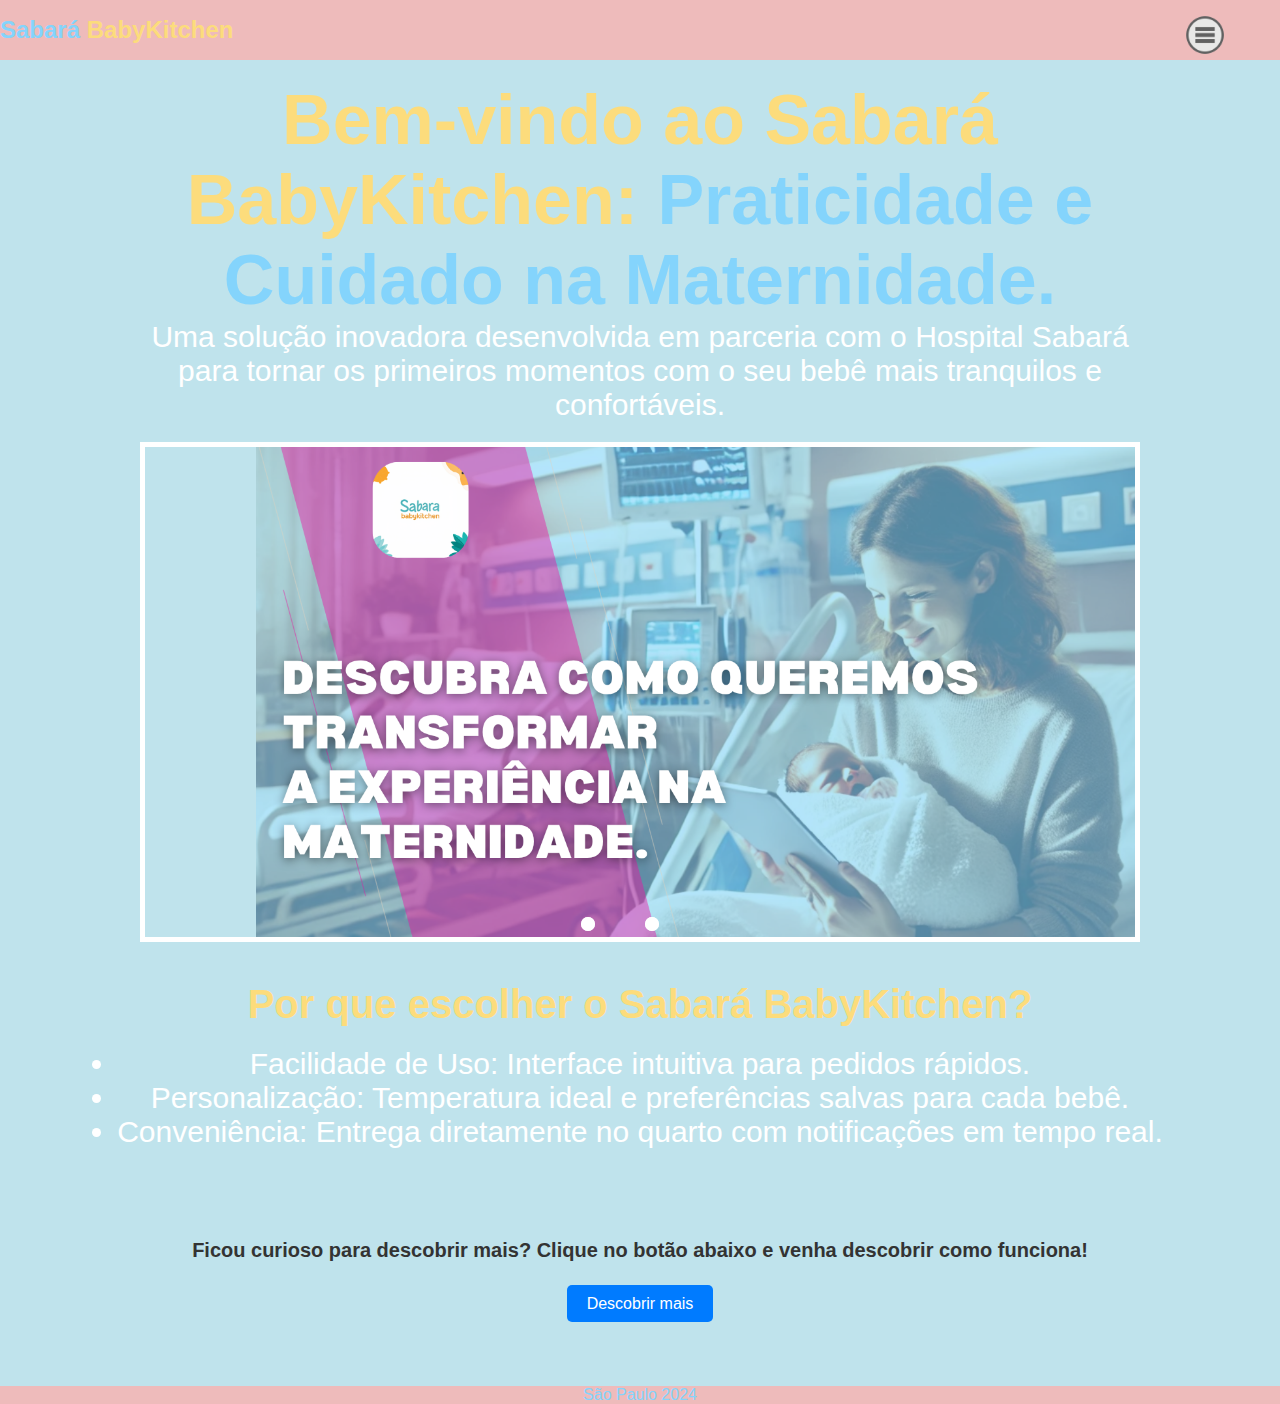
<file: front/index.html>
<!DOCTYPE html>
<html lang="pt-br">

<head>
    <meta charset="UTF-8">
    <meta name="viewport" content="width=device-width, initial-scale=1.0">
    <title>Global Solution</title>
    <link rel="stylesheet" href="./CSS/style.css">
    <script src="./js/script.js" defer></script>
</head>

<body>
    <header>
        <h2>Sabará <span>BabyKitchen</span></h2>
        <div class="menu">
            <img src="./SRC/imgs/—Pngtree—menu vector icon_3722538.png" alt="menu" id="buger">

    </header>
    <div class="container--modal">
        <img src="./SRC/imgs/marca-x.png" alt="menu" id="x">
        <nav>
            <a href="index.html">Início</a>
            <a href="index2.html">Como Funciona</a>
            <a href="index3.html">Benefícios</a>
            <a href="index4.html">Impactos do Problema</a>
            <a href="index5.html">Testemunhos</a>
            <a href="index6.html">FAQ</a>
            <a href="menu.html">Entre em contato conosco</a>
        </nav>
    </div>
    <main>
        <div class="container">
            <div class="text-container">
                <h1><span>Bem-vindo ao Sabará BabyKitchen: </span>Praticidade e Cuidado na Maternidade.</h1>
                <p>Uma solução inovadora desenvolvida em parceria com o Hospital Sabará para tornar os primeiros momentos com o seu bebê mais tranquilos e confortáveis.</p>
            </div>
            <div class="slider">

                <!-- Criando Slides -->

                <div class="slides">


                    <input type="radio" nome="radio-btn" id="radio1">
                    <input type="radio" nome="radio-btn" id="radio2">

                    <div class="slide first">
                        <img src="./SRC/imgs/banner-.png" alt="Imagem-1">
                    </div>

                    <div class="slide">
                        <img src="./SRC/imgs/logo-Sabará BabyKitchen.png" alt="Imagem-2">
                    </div>

                    <diV class="navigation-auto">
                        <div class="auto-btn1"></div>
                        <div class="auto-btn2"></div>

                    </diV>

                </div>

                <div class="manual-navigation">
                    <label for="radio1" class="manual-btn"></label>
                    <label for="radio2" class="manual-btn"></label>

                </div>
            </div>


            <div class="text-02">
                <h2>Por que escolher o Sabará BabyKitchen?</h2>
                <ul>
                    <li>Facilidade de Uso: Interface intuitiva para pedidos rápidos.
                    </li>
                    <li>Personalização: Temperatura ideal e preferências salvas para cada bebê.
                    </li>
                    <li>Conveniência: Entrega diretamente no quarto com notificações em tempo real.
                    </li>
                </ul>
            </div>
            <div class="call-to-action">
                <p class="cta-text">Ficou curioso para descobrir mais? Clique no botão abaixo e venha descobrir como funciona!</p>
                <p>
                    <a href="index2.html" class="cta-button">Descobrir mais</a>
                </p>
              </div>
        </div>


    </main>

    <footer>São Paulo 2024</footer>
</body>

</html>
</file>
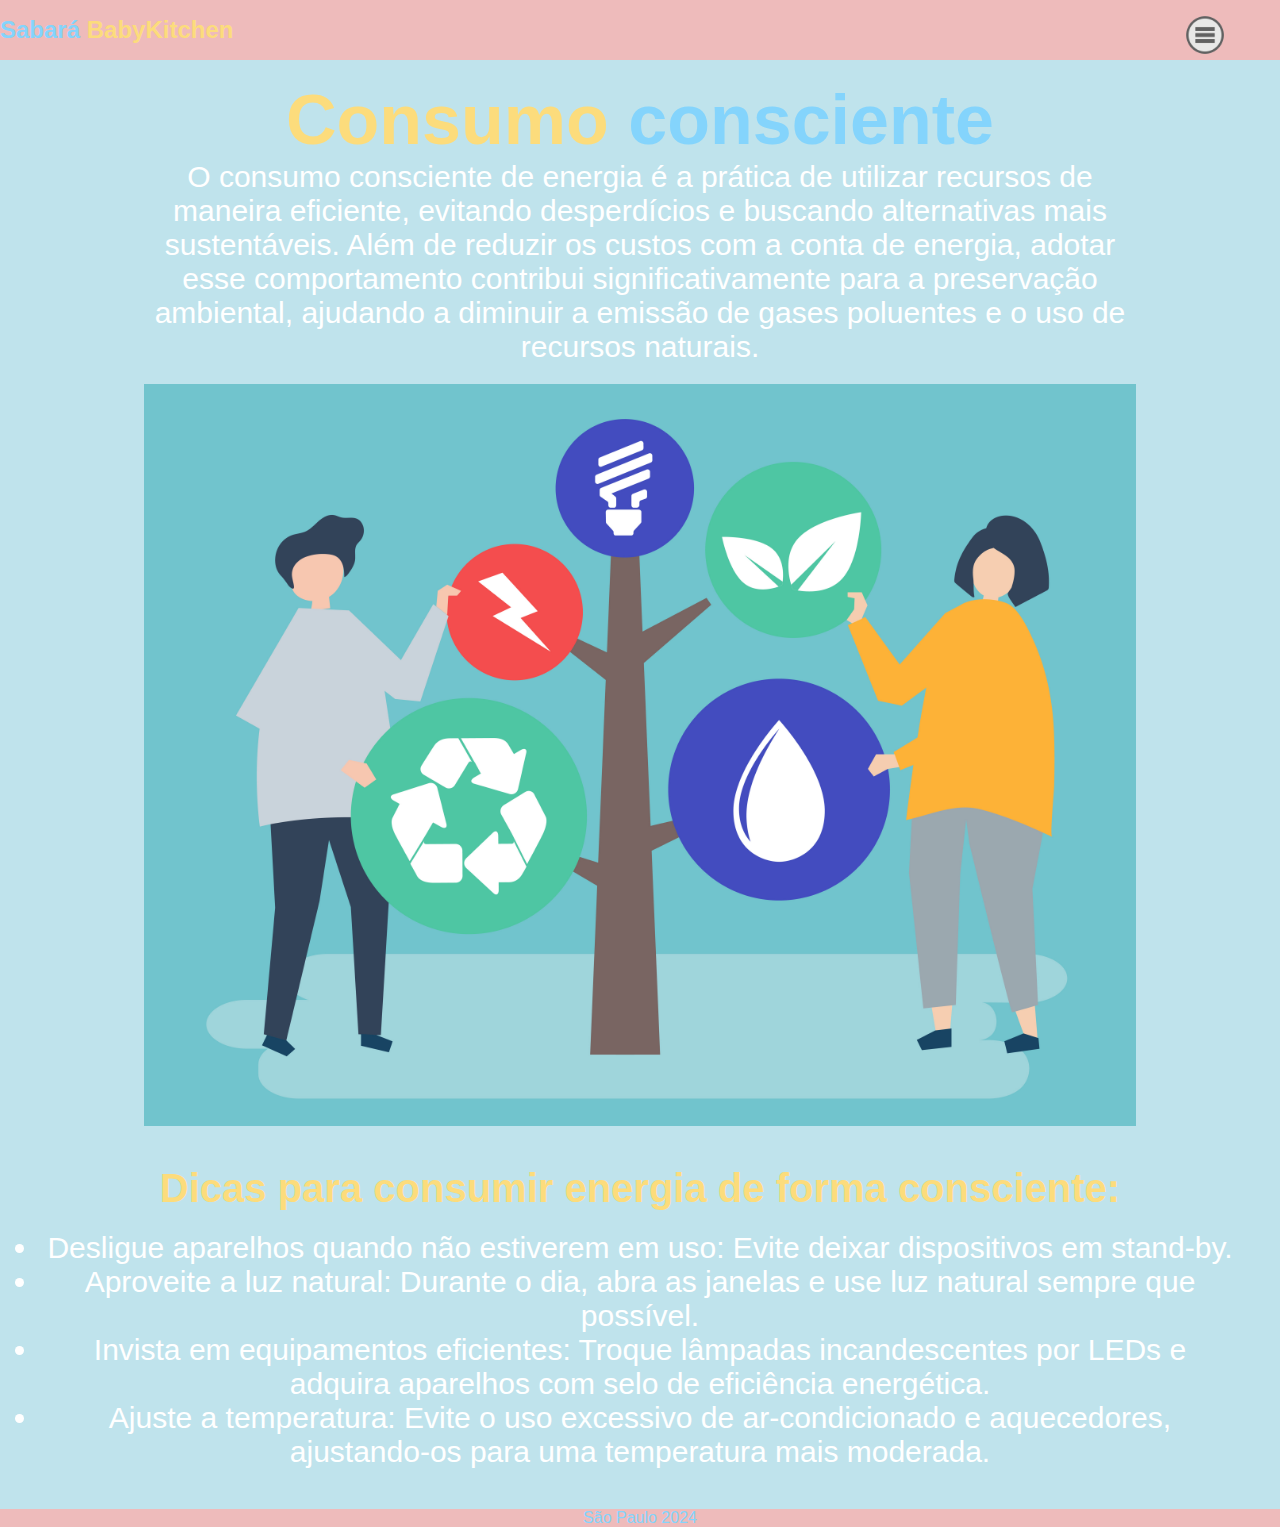
<file: front/index2.html>
<!DOCTYPE html>
<html lang="pt-br">

<head>
    <meta charset="UTF-8">
    <meta name="viewport" content="width=device-width, initial-scale=1.0">
    <title>Global Solution</title>
    <link rel="stylesheet" href="./CSS/style2.css">
    <script src="./js/script.js" defer></script>
</head>

<body>
    <header>
        <h2>Sabará <span>BabyKitchen</span></h2>
        <div class="menu">
            <img src="./SRC/imgs/—Pngtree—menu vector icon_3722538.png" alt="menu" id="buger">
    </header>
    <div class="container--modal">
        <img src="./SRC/imgs/marca-x.png" alt="menu" id="x">
        <nav>
            <a href="index.html">Home</a>
            <a href="index2.html">Consumo Conciente</a>
            <a href="index3.html">Economis de energia</a>
            <a href="index4.html">Novas ferramentas</a>
            <a href="index5.html">Testemunhos</a>
            <a href="index6.html">FAQ</a>
            <a href="menu.html">Entre em contato conosco</a>
        </nav>
    </div>
    <main>
        <div class="container">
            <div class="text-container">
                <h1><span>Consumo </span>consciente</h1>
                <p>O consumo consciente de energia é a prática de utilizar recursos de maneira eficiente, evitando
                    desperdícios e buscando alternativas mais sustentáveis. Além de reduzir os custos com a conta de
                    energia, adotar esse comportamento contribui significativamente para a preservação ambiental,
                    ajudando a diminuir a emissão de gases poluentes e o uso de recursos naturais.</p>
            </div>
            <img src="./SRC/imgs/5f9c763d57a71430a49d0930_Como o consumo consciente ajuda na redução de lixo.jpg"
                alt="foto reciclagem">
            <div class="text-02">
                <h2>Dicas para consumir energia de forma consciente:</h2>
                <ul>
                    <li>Desligue aparelhos quando não estiverem em uso: Evite deixar dispositivos em stand-by.</li>
                    <li>Aproveite a luz natural: Durante o dia, abra as janelas e use luz natural sempre que possível.
                    </li>
                    <li>Invista em equipamentos eficientes: Troque lâmpadas incandescentes por LEDs e adquira aparelhos
                        com selo de eficiência energética.</li>
                    <li>Ajuste a temperatura: Evite o uso excessivo de ar-condicionado e aquecedores, ajustando-os para
                        uma temperatura mais moderada.</li>
                </ul>
            </div>
        </div>

    </main>

    <footer>São Paulo 2024</footer>
</body>

</html>
</file>
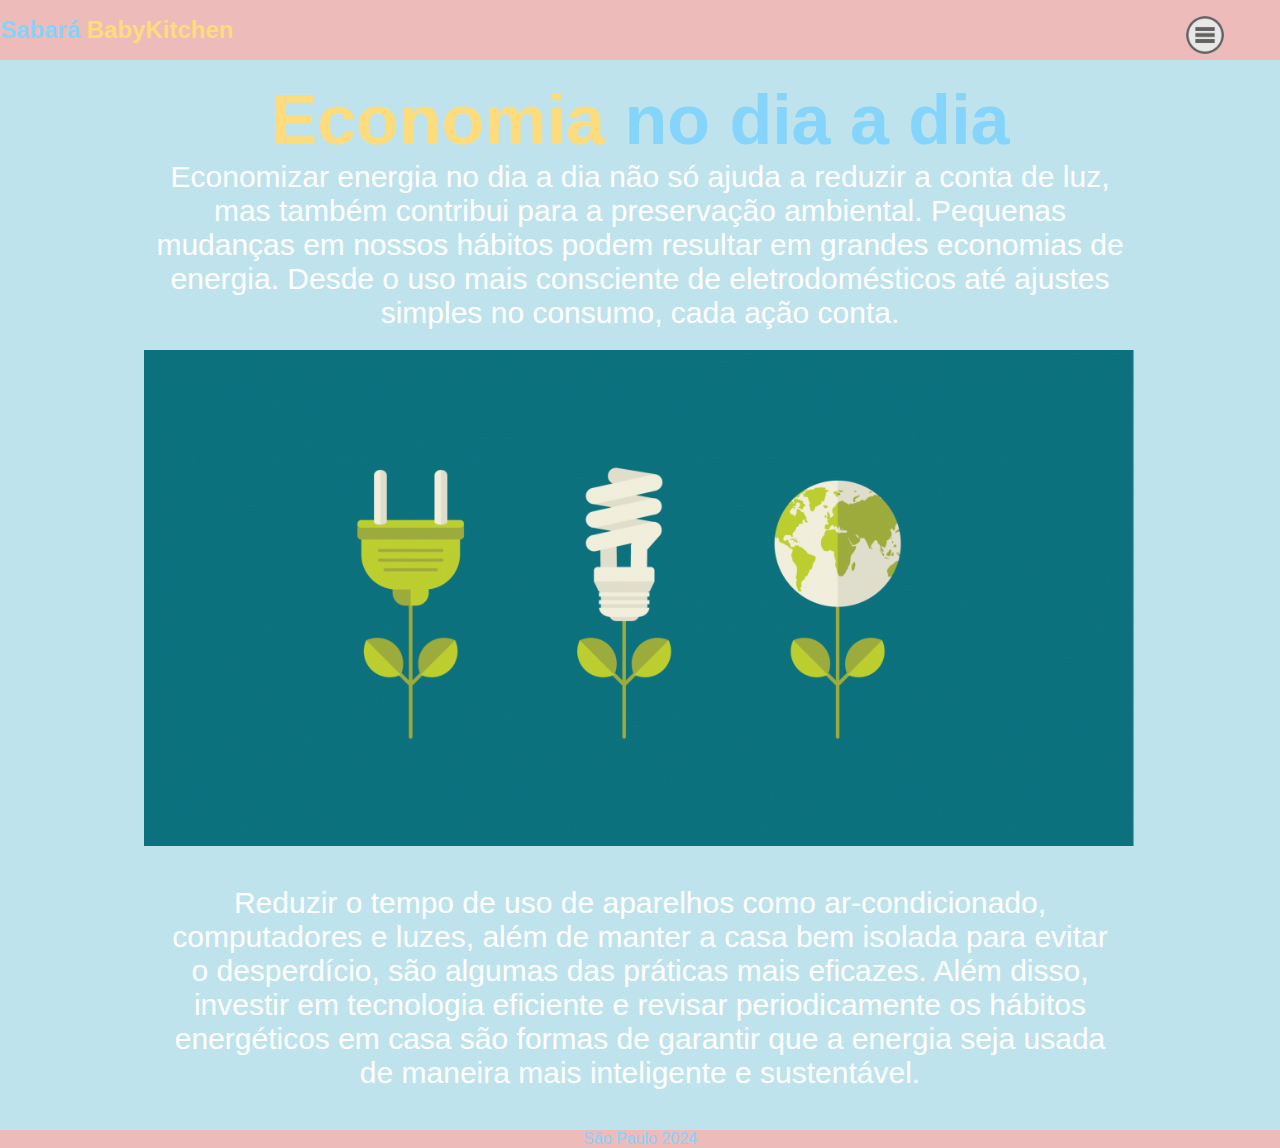
<file: front/index3.html>
<!DOCTYPE html>
<html lang="pt-br">

<head>
    <meta charset="UTF-8">
    <meta name="viewport" content="width=device-width, initial-scale=1.0">
    <title>Global Solution</title>
    <link rel="stylesheet" href="./CSS/style3.css">
    <script src="./js/script.js" defer></script>
</head>

<body>
    <header>
        <h2>Sabará <span>BabyKitchen</span></h2>
        <div class="menu">
            <img src="./SRC/imgs/—Pngtree—menu vector icon_3722538.png" alt="menu" id="buger">
    </header>
    <div class="container--modal">
        <img src="./SRC/imgs/marca-x.png" alt="menu" id="x">
        <nav>
            <a href="index.html">Home</a>
            <a href="index2.html">Consumo Conciente</a>
            <a href="index3.html">Economis de energia</a>
            <a href="index4.html">Novas ferramentas</a>
            <a href="index5.html">Testemunhos</a>
            <a href="index6.html">FAQ</a>
            <a href="menu.html">Entre em contato conosco</a>
        </nav>
    </div>
    <main>
        <div class="container">
            <div class="text-container">
                <h1><span>Economia </span>no dia a dia</h1>
                <p>Economizar energia no dia a dia não só ajuda a reduzir a conta de luz, mas também contribui para a
                    preservação ambiental. Pequenas mudanças em nossos hábitos podem resultar em grandes economias de
                    energia. Desde o uso mais consciente de eletrodomésticos até ajustes simples no consumo, cada ação
                    conta.</p>
            </div>
            <img src="./SRC/imgs/Economia-de-energia-no-condomínio-01-e1592944455779.png" alt="energia renovavel">
            <div class="text-02">
                <p>Reduzir o tempo de uso de aparelhos como ar-condicionado, computadores e luzes, além de manter a casa
                    bem isolada para evitar o desperdício, são algumas das práticas mais eficazes. Além disso, investir
                    em tecnologia eficiente e revisar periodicamente os hábitos energéticos em casa são formas de
                    garantir que a energia seja usada de maneira mais inteligente e sustentável.</p>
            </div>


        </div>

    </main>

    <footer>São Paulo 2024</footer>
</body>

</html>
</file>
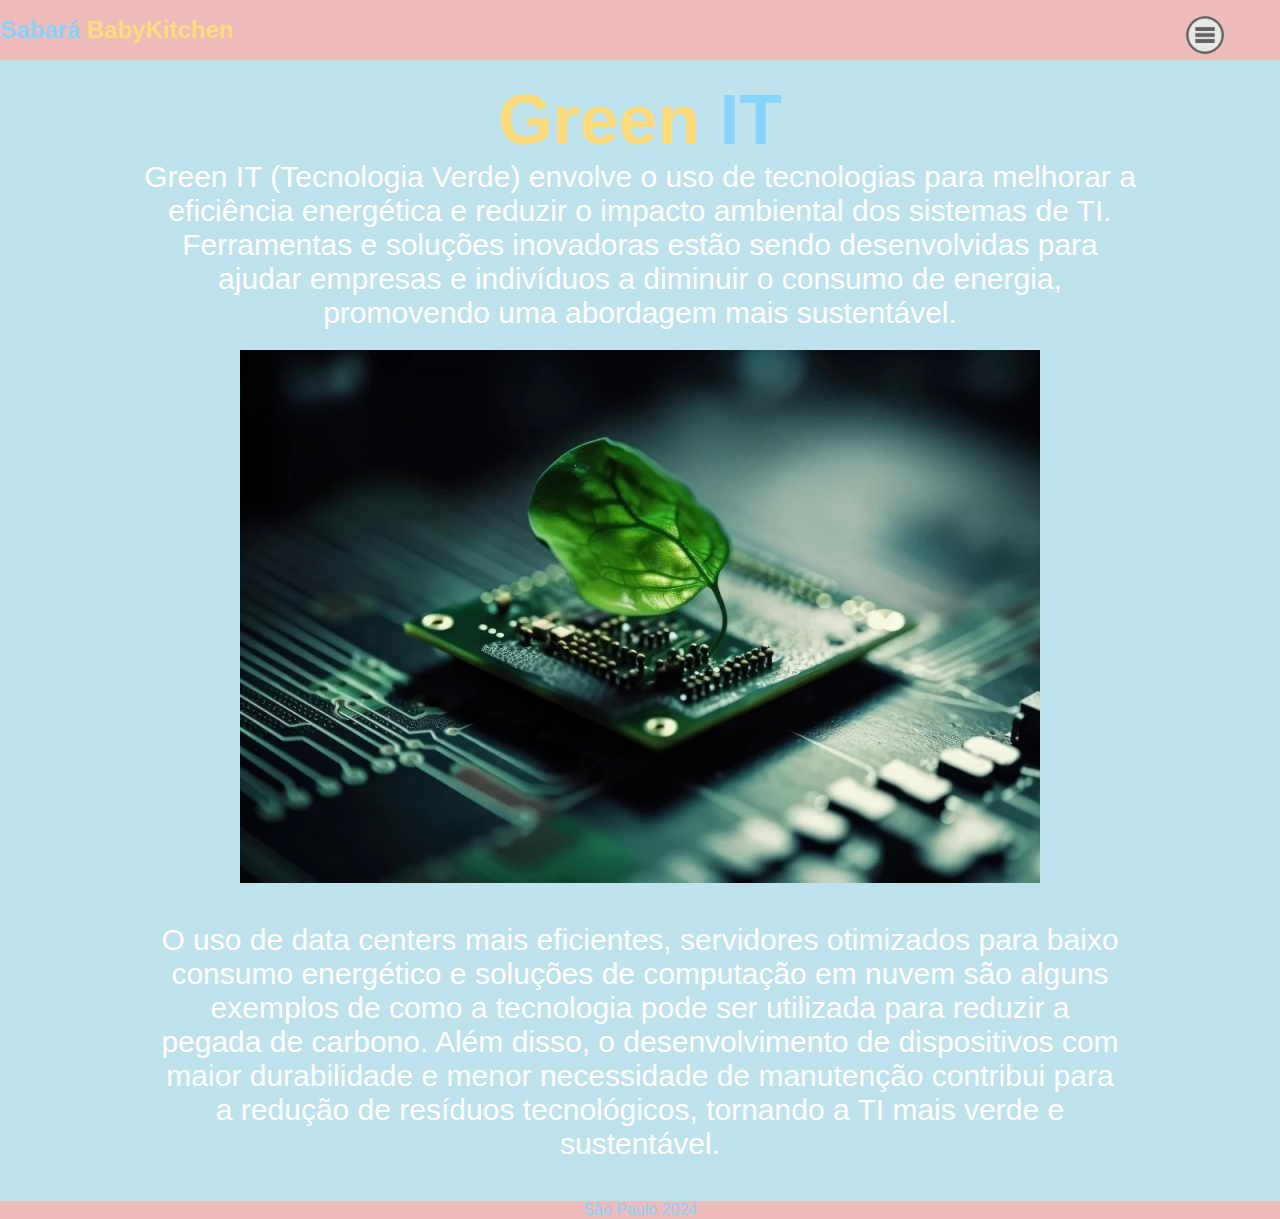
<file: front/index4.html>
<!DOCTYPE html>
<html lang="pt-br">

<head>
    <meta charset="UTF-8">
    <meta name="viewport" content="width=device-width, initial-scale=1.0">
    <title>Global Solution</title>
    <link rel="stylesheet" href="./CSS/style4.css">
    <script src="./js/script.js" defer></script>
</head>

<body>
    <header>
        <h2>Sabará <span>BabyKitchen</span></h2>
        <div class="menu">
            <img src="./SRC/imgs/—Pngtree—menu vector icon_3722538.png" alt="menu" id="buger">
    </header>
    <div class="container--modal">
        <img src="./SRC/imgs/marca-x.png" alt="menu" id="x">
        <nav>
            <a href="index.html">Home</a>
            <a href="index2.html">Consumo Conciente</a>
            <a href="index3.html">Economis de energia</a>
            <a href="index4.html">Novas ferramentas</a>
            <a href="index5.html">Testemunhos</a>
            <a href="index6.html">FAQ</a>
            <a href="menu.html">Entre em contato conosco</a>
        </nav>
    </div>
    <main>
        <div class="container">
            <div class="text-container">
                <h1><span>Green </span>IT</h1>
                <p>Green IT (Tecnologia Verde) envolve o uso de tecnologias para melhorar a eficiência energética e reduzir o impacto ambiental dos sistemas de TI. Ferramentas e soluções inovadoras estão sendo desenvolvidas para ajudar empresas e indivíduos a diminuir o consumo de energia, promovendo uma abordagem mais sustentável.</p>
            </div>
            <img src="./SRC/imgs/thumb__800_0_0_0_auto.webp" alt="Green it">
            <div class="text-02">
                <p>O uso de data centers mais eficientes, servidores otimizados para baixo consumo energético e soluções de computação em nuvem são alguns exemplos de como a tecnologia pode ser utilizada para reduzir a pegada de carbono. Além disso, o desenvolvimento de dispositivos com maior durabilidade e menor necessidade de manutenção contribui para a redução de resíduos tecnológicos, tornando a TI mais verde e sustentável.</p>
            </div>


        </div>

    </main>




    <footer>São Paulo 2024</footer>
</body>

</html>
</file>
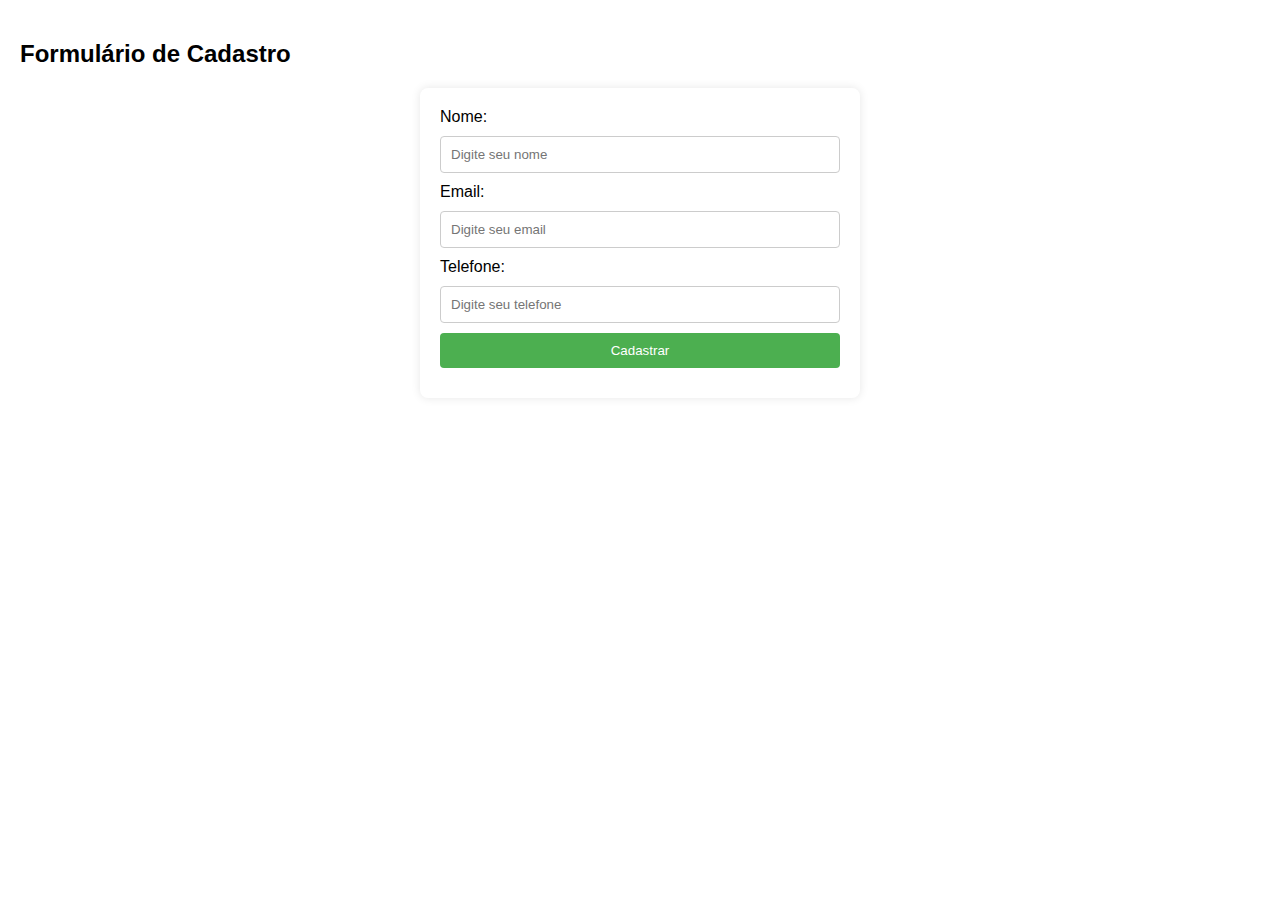
<file: front/menu.html>
<!DOCTYPE html>
<html lang="pt-br">
<head>
    <meta charset="UTF-8">
    <meta name="viewport" content="width=device-width, initial-scale=1.0">
    <title>Formulário de Cadastro</title>
    <script src="./js/script.js" defer></script>
    <style>
        /* Estilos básicos */
        body {
            font-family: Arial, sans-serif;
            margin: 0;
            padding: 20px;
            background-image: url("https://cloudfront-us-east-1.images.arcpublishing.com/estadao/PU3KNJZYIFKJBHZFH4WRRYEF24.jpg");
            background-size: cover; /* Para cobrir toda a tela */
            background-position: center; /* Para centralizar a imagem */
        }

        form {
            background-color: #fff;
            padding: 20px;
            border-radius: 8px;
            box-shadow: 0 0 10px rgba(0, 0, 0, 0.1);
            max-width: 400px;
            margin: 0 auto;
        }

        input[type="text"],
        input[type="email"],
        input[type="tel"] {
            width: 100%;
            padding: 10px;
            margin: 10px 0;
            border: 1px solid #ccc;
            border-radius: 4px;
            box-sizing: border-box;
        }

        input[type="submit"] {
            background-color: #4CAF50;
            color: white;
            padding: 10px 20px;
            border: none;
            border-radius: 4px;
            cursor: pointer;
            width: 100%;
        }

        input[type="submit"]:hover {
            background-color: #45a049;
        }

        .error {
            border-color: red;
        }

        .error-message {
            color: red;
            font-size: 12px;
        }

        .success-message {
            color: green;
            font-size: 14px;
            margin-top: 10px;
        }

        /* Estilo para o container dos toasts */
        #toastContainer {
            position: fixed;
            top: 20px;
            right: 20px;
            z-index: 1000;
            display: flex;
            flex-direction: column;
            gap: 10px;
        }

        /* Estilo padrão para os toasts */
        .toast {
            background-color: #4CAF50;
            color: white;
            padding: 15px 20px;
            border-radius: 5px;
            box-shadow: 0 4px 6px rgba(0, 0, 0, 0.1);
            animation: slideIn 0.5s ease, fadeOut 0.5s 2.5s ease forwards;
            font-family: Arial, sans-serif;
        }

        /* Animação para o toast aparecer */
        @keyframes slideIn {
            from {
                transform: translateX(100%);
                opacity: 0;
            }
            to {
                transform: translateX(0);
                opacity: 1;
            }
        }

        /* Animação para o toast desaparecer */
        @keyframes fadeOut {
            from {
                opacity: 1;
            }
            to {
                opacity: 0;
            }
        }

        /* Estilo para erro */
        .toast.error {
            background-color: #f44336;
        }
    </style>
</head>
<body>

<h2>Formulário de Cadastro</h2>
<form id="formCadastro">
    <label for="nome">Nome:</label>
    <input type="text" id="nome" name="nome" placeholder="Digite seu nome">
    <div id="errorNome" class="error-message"></div>

    <label for="email">Email:</label>
    <input type="email" id="email" name="email" placeholder="Digite seu email">
    <div id="errorEmail" class="error-message"></div>

    <label for="telefone">Telefone:</label>
    <input type="tel" id="telefone" name="telefone" placeholder="Digite seu telefone">
    <div id="errorTelefone" class="error-message"></div>

    <input type="submit" value="Cadastrar">
    <div id="successMessage" class="success-message"></div>
</form>

<!-- Contêiner para os toasts -->
<div id="toastContainer"></div>

<script>
// Função para mostrar os toasts
function showToast(message, type = "success") {
    const toast = document.createElement("div");
    toast.className = `toast ${type}`; // Adiciona a classe com base no tipo
    toast.textContent = message;

    // Adiciona o toast ao contêiner
    const container = document.getElementById("toastContainer");
    container.appendChild(toast);

    // Remove o toast após 3 segundos
    setTimeout(() => {
        toast.remove();
    }, 3000);
}

document.getElementById("formCadastro").addEventListener("submit", function (event) {
    event.preventDefault(); // Impede o envio do formulário
    let valid = true;
    let missingField = "";

    // Limpa as mensagens de erro e sucesso
    clearErrors();

    // Valida o campo nome
    const nome = document.getElementById("nome");
    if (nome.value.trim() === "") {
        showError(nome, "O nome é obrigatório.");
        missingField = "nome";
        valid = false;
    }

    // Valida o campo email
    const email = document.getElementById("email");
    const emailPattern = /^[a-zA-Z0-9._-]+@[a-zA-Z0-9.-]+\.[a-zA-Z]{2,6}$/;
    if (email.value.trim() === "") {
        showError(email, "O email é obrigatório.");
        missingField = "email";
        valid = false;
    } else if (!emailPattern.test(email.value)) {
        showError(email, "Por favor, insira um email válido.");
        missingField = "email";
        valid = false;
    }

    // Valida o campo telefone
    const telefone = document.getElementById("telefone");
    if (telefone.value.trim() === "") {
        showError(telefone, "O telefone é obrigatório.");
        missingField = "telefone";
        valid = false;
    }

    // Exibe a mensagem de sucesso ou erro
    if (valid) {
        showToast("Link de formulário enviado com sucesso!", "success");
        document.getElementById("formCadastro").reset(); // Limpa o formulário
    } else {
        showToast(`Impossível de enviar sem o(a) ${missingField}`, "error");
    }
});

// Função para mostrar erro
function showError(element, message) {
    element.classList.add("error");
    const errorMessageElement = document.getElementById("error" + element.id.charAt(0).toUpperCase() + element.id.slice(1));
    errorMessageElement.textContent = message;
}

// Função para limpar mensagens de erro
function clearErrors() {
    const inputs = document.querySelectorAll("input");
    inputs.forEach(input => {
        input.classList.remove("error");
    });
    const errorMessages = document.querySelectorAll(".error-message");
    errorMessages.forEach(message => {
        message.textContent = "";
    });
}
</script>

</body>
</html>
</file>
<file: front/CSS/style.css>
*{
    font-family: 'Comic Sans MS', cursive, sans-serif;
    margin: 0;
    padding: 0;
    box-sizing: border-box;
}
main{
    height: 100%;
    display: flex;
    justify-content: center;
    align-items: center;
    
}

body{
    display:flex;
    flex-direction: column;
    background-size: cover;
    min-height: 100vh;
    margin: 0;
    background-color: rgb(191, 227, 236);
}

h2{
    text-align: center;
    color:#84d4fc;
}

header{
    display: flex;
    justify-content: space-between;
    background-color: rgb(238, 187, 187);
    height: 60px;
    align-items: center;
}

.menu{
    color:#fcdc7c;
    display: flex;
    justify-content: space-between;
    gap: 20px;
}

.help{
    color:greenyellow;
    display: flex;
    gap: 40px;
}

.buttons--helper{
    color:greenyellow;
    display: flex;
    gap: 10px;
}

.create{
    color:green;
    display: flex;
    justify-content: space-between;
    text-align: center;

}
.text-image-container {
    display: flex;
    align-items: center;
    justify-content: space-between;
    padding: 50px;
}

.text-content {
    display: flex;
    justify-content: center;
    text-align: center;
}

img{
    
    height: auto;
    max-width: 80%;
    object-fit: cover;
}
.container {
    display: flex;
    flex-direction: column;
    align-items: center;
    justify-content: center;
    text-align: center;
    gap: 20px;
    width: 100%;
    padding: 20px;
}


.text-container {
    max-width: 80%;
    margin: 0 auto;

}
h1{
    color:#84d4fc;
    font-size: 70px;
    text-align: center;
}

ul{
    font-size: 30px;
    color: white;
    
}

p{
    font-size: 30px;
    color: white;
    
}

span{
    color: #fcdc7c;
}

.text-02 {
    display: flex;
    flex-direction: column;
    align-items: center;
    justify-content: center;
    text-align: center;
    gap: 20px;
    width: 100%;
    padding: 20px;
}

.text-02 h2 {
    font-size: 40px;
    color: #fcdc7c;
}

.text-02 p {
    max-width: 80%;
    margin: 0 auto;
}

footer{
    color: #84d4fc;
    background-color: rgb(238, 187, 187);
    text-align: center;
}



.prop{
    text-align: center;
    color: aliceblue;
    direction: "right";
    
}

.slider{
    margin: 0 auto;
    width: 1000px;
    height: 500px;
    overflow: hidden;
    border: 5px solid #FFF;

}

.slides{
    width: 450%;
    height: 500px;
    display: flex;
}

.slides input {
    display: none;
}

.slide{
    width: 25%;
    position: relative;
    transition: 2s;
}

.slide img {
    width: 100%;
    height: 100%; /* Garante que a imagem ocupe toda a altura do slide */
    object-fit: cover; 
}

.radio-btn{
    align-self: center;
}

.manual-navigation{
    position: absolute;
    width: 1000px;
    margin-top: -30px;
    display: flex;
    justify-content: center;
    background: none;
}

.manual-btn{
    border: 2px solid #FFF;
    padding: 5px;
    border-radius: 10px;
    cursor: pointer;
    transition: 0.5s;
}

.manual-btn:not(last-child){
    margin-right: 50px;
}

.manual-btn:hover{
    background-color: #FFF;
}

#radio1:checked ~ .first{
    margin: 0px;
}

#radio2:checked ~ .first{
    margin-left: -25%;
}

#radio3:checked ~ .first{
    margin-left: -50%;
}

#radio4:checked ~ .first{
    margin-left: -75%;
}

.navigation-auto div {
    border: 2px solid #FFF;
    padding: 5px;
    border-radius: 10px;
    cursor: pointer;
    transition: 0.5s;
}

.navigation-auto{
    position: absolute;
    width: 1000px;
    margin-top: 470px;  
    display: flex;
    justify-content: center;
    background: none;
    margin-left: -25px;
}

.navigation-auto div:not(:last-child){
    margin-right: 50px;
    
}

#radio1:checked ~ .navigation-auto .auto-btn1{
    background-color: #FFF;
}

#radio1:checked ~ .navigation-auto .auto-btn2{
    background-color: #FFF;
}

#radio1:checked ~ .navigation-auto .auto-btn3{
    background-color: #FFF;
}

#radio1:checked ~ .navigation-auto .auto-btn4{
    background-color: #FFF;
}
#buger{
    width: 50px;
    position: absolute;
    right: 50px;
    top: 10px;
    cursor: pointer;
}

.container--modal{
    position: absolute;
    top: 50px;
    right: 0;
    background-color: #fcdc7c;
    height: 120%;
    width: 25%;
    border-radius: 40px;
    display: flex;
    flex-direction: column;
    align-items: center;
    justify-content: center;
    display: none;
}

nav {
    display: flex;
    flex-direction: column;
    justify-content: center;
    align-items: center;
    gap: 50px;

}

a{
    text-decoration: none;
    font-size: 30px;
    color: white;
}

#x{
    width: 30px;
    position: relative;
    top: 20px;
    left: 15px;
    cursor: pointer;

}

.call-to-action {
    text-align: center;
    margin: 50px 0;
  }
  
  /* Texto principal */
  .cta-text {
    font-size: 20px;
    font-weight: bold;
    color: #333;
    margin-bottom: 20px;
  }
  
  /* Botão estilizado */
  .cta-button {
    font-size: 16px;
    color: white;
    background-color: #007BFF; /* Azul chamativo */
    border: none;
    padding: 10px 20px;
    border-radius: 5px;
    cursor: pointer;
    transition: background-color 0.3s ease;
  }
  
  /* Efeito ao passar o mouse */
  .cta-button:hover {
    background-color: #0056b3; /* Azul mais escuro */
  }
</file>
<file: front/CSS/style2.css>
*{
    font-family: 'Comic Sans MS', cursive, sans-serif;   /* cor mudada */
    margin: 0;
    padding: 0;
    box-sizing: border-box;
}
main{
    height: 100%;
    display: flex;
    justify-content: center;
    align-items: center;
    
}

body{
    display:flex;
    flex-direction: column;
    background-size: cover;
    min-height: 100vh;
    margin: 0;
    background-color: rgb(191, 227, 236); /* cor mudada */
}

h2{
    text-align: center;
    color:#84d4fc; /* cor mudada */
}

header{
    display: flex;
    justify-content: space-between;
    background-color: rgb(238, 187, 187); /* cor mudada */
    height: 60px;
    align-items: center;
}

.menu{
    color:#fcdc7c; /* cor mudada */
    display: flex;
    justify-content: space-between;
    gap: 20px;
}

.help{
    color:greenyellow;
    display: flex;
    gap: 40px;
}

.buttons--helper{
    color:greenyellow;
    display: flex;
    gap: 10px;
}

.create{
    color:green;
    display: flex;
    justify-content: space-between;
    text-align: center;

}
.text-image-container {
    display: flex;
    align-items: center;
    justify-content: space-between;
    padding: 50px;
}

.text-content {
    display: flex;
    justify-content: center;
    text-align: center;
}

img{
    
    height: auto;
    max-width: 80%;
    object-fit: cover;
}
.container {
    display: flex;
    flex-direction: column;
    align-items: center;
    justify-content: center;
    text-align: center;
    gap: 20px;
    width: 100%;
    padding: 20px;
}


.text-container {
    max-width: 80%;
    margin: 0 auto;

}
h1{
    color:#84d4fc;  /* cor mudada */
    font-size: 70px;
    text-align: center;
}

ul{
    font-size: 30px;
    color: white;
    
}

p{
    font-size: 30px;
    color: white;
    
}

span{
    color: #fcdc7c; /* cor mudada */
}

.text-02 {
    display: flex;
    flex-direction: column;
    align-items: center;
    justify-content: center;
    text-align: center;
    gap: 20px;
    width: 100%;
    padding: 20px;
}

.text-02 h2 {
    font-size: 40px;
    color: #fcdc7c; /* cor mudada */
}

.text-02 p {
    max-width: 80%;
    margin: 0 auto;
}

footer{
    color: #84d4fc; /* cor mudada */
    background-color: rgb(238, 187, 187); /* cor mudada */
    text-align: center;
}
#buger{
    width: 50px;
    position: absolute;
    right: 50px;
    top: 10px;
    cursor: pointer;
}

.container--modal{
    position: absolute;
    top: 50px;
    right: 0;
    background-color: #fcdc7c; /* cor mudada */
    height: 120%; /* cor mudada */
    width: 25%;
    border-radius: 40px; /* cor mudada */
    display: flex;
    flex-direction: column;
    align-items: center;
    justify-content: center;
    display: none;
}

nav {
    display: flex;
    flex-direction: column;
    justify-content: center;
    align-items: center;
    gap: 50px;

}

a{
    text-decoration: none;
    font-size: 30px;
    color: white;
}

#x{
    width: 30px;
    position: relative;
    top: 20px;
    left: 15px;
    cursor: pointer;

}
</file>
<file: front/CSS/style3.css>
*{
    font-family: 'Comic Sans MS', cursive, sans-serif;
    margin: 0;
    padding: 0;
    box-sizing: border-box;
}
main{
    height: 100%;
    display: flex;
    justify-content: center;
    align-items: center;
    
}

body{
    display:flex;
    flex-direction: column;
    background-size: cover;
    min-height: 100vh;
    margin: 0;
    background-color: rgb(191, 227, 236);
}

h2{
    text-align: center;
    color:#84d4fc;
}

header{
    display: flex;
    justify-content: space-between;
    background-color: rgb(238, 187, 187);
    height: 60px;
    align-items: center;
}

.menu{
    color:#fcdc7c;
    display: flex;
    justify-content: space-between;
    gap: 20px;
}

.help{
    color:greenyellow;
    display: flex;
    gap: 40px;
}

.buttons--helper{
    color:greenyellow;
    display: flex;
    gap: 10px;
}

.create{
    color:green;
    display: flex;
    justify-content: space-between;
    text-align: center;

}
.text-image-container {
    display: flex;
    align-items: center;
    justify-content: space-between;
    padding: 50px;
}

.text-content {
    display: flex;
    justify-content: center;
    text-align: center;
}

img{
    
    height: auto;
    max-width: 80%;
    object-fit: cover;
}
.container {
    display: flex;
    flex-direction: column;
    align-items: center;
    justify-content: center;
    text-align: center;
    gap: 20px;
    width: 100%;
    padding: 20px;
}


.text-container {
    max-width: 80%;
    margin: 0 auto;

}
h1{
    color:#84d4fc; 
    font-size: 70px;
    text-align: center;
}

p{
    font-size: 30px;
    color: white;
    
}

span{
    color: #fcdc7c;
}

.text-02 {
    display: flex;
    flex-direction: column;
    align-items: center;
    justify-content: center;
    text-align: center;
    gap: 20px;
    width: 100%;
    padding: 20px;
}

.text-02 p {
    max-width: 80%;
    margin: 0 auto;
}

footer{
    color: #84d4fc;
    background-color: rgb(238, 187, 187);
    text-align: center;
}
#buger{
    width: 50px;
    position: absolute;
    right: 50px;
    top: 10px;
    cursor: pointer;
}

.container--modal{
    position: absolute;
    top: 50px;
    right: 0;
    background-color: #fcdc7c;
    height: 120%;
    width: 25%;
    border-radius: 40px;
    display: flex;
    flex-direction: column;
    align-items: center;
    justify-content: center;
    display: none;
}

nav {
    display: flex;
    flex-direction: column;
    justify-content: center;
    align-items: center;
    gap: 50px;

}

a{
    text-decoration: none;
    font-size: 30px;
    color: white;
}

#x{
    width: 30px;
    position: relative;
    top: 20px;
    left: 15px;
    cursor: pointer;

}
</file>
<file: front/CSS/style4.css>
*{
    font-family: 'Comic Sans MS', cursive, sans-serif;
    margin: 0;
    padding: 0;
    box-sizing: border-box;
}
main{
    height: 100%;
    display: flex;
    justify-content: center;
    align-items: center;
    
}

body{
    display:flex;
    flex-direction: column;
    background-size: cover;
    min-height: 100vh;
    margin: 0;
    background-color: rgb(191, 227, 236);
}

h2{
    text-align: center;
    color:#84d4fc;
}

header{
    display: flex;
    justify-content: space-between;
    background-color: rgb(238, 187, 187);
    height: 60px;
    align-items: center;
}

.menu{
    color:#fcdc7c;
    display: flex;
    justify-content: space-between;
    gap: 20px;
}

.help{
    color:greenyellow;
    display: flex;
    gap: 40px;
}

.buttons--helper{
    color:greenyellow;
    display: flex;
    gap: 10px;
}

.create{
    color:green;
    display: flex;
    justify-content: space-between;
    text-align: center;

}
.text-image-container {
    display: flex;
    align-items: center;
    justify-content: space-between;
    padding: 50px;
}

.text-content {
    display: flex;
    justify-content: center;
    text-align: center;
}

img{
    
    height: auto;
    max-width: 80%;
    object-fit: cover;
}
.container {
    display: flex;
    flex-direction: column;
    align-items: center;
    justify-content: center;
    text-align: center;
    gap: 20px;
    width: 100%;
    padding: 20px;
}


.text-container {
    max-width: 80%;
    margin: 0 auto;

}
h1{
    color:#84d4fc; 
    font-size: 70px;
    text-align: center;
}

p{
    font-size: 30px;
    color: white;
    
}

span{
    color: #fcdc7c;
}

.text-02 {
    display: flex;
    flex-direction: column;
    align-items: center;
    justify-content: center;
    text-align: center;
    gap: 20px;
    width: 100%;
    padding: 20px;
}

.text-02 p {
    max-width: 80%;
    margin: 0 auto;
}

footer{
    color: #84d4fc;
    background-color: rgb(238, 187, 187);
    text-align: center;
}
#buger{
    width: 50px;
    position: absolute;
    right: 50px;
    top: 10px;
    cursor: pointer;
}

.container--modal{
    position: absolute;
    top: 50px;
    right: 0;
    background-color: #fcdc7c;
    height: 120%;
    width: 25%;
    border-radius: 40px;
    display: flex;
    flex-direction: column;
    align-items: center;
    justify-content: center;
    display: none;
}

nav {
    display: flex;
    flex-direction: column;
    justify-content: center;
    align-items: center;
    gap: 50px;

}

a{
    text-decoration: none;
    font-size: 30px;
    color: white;
}

#x{
    width: 30px;
    position: relative;
    top: 20px;
    left: 15px;
    cursor: pointer;

}
</file>
